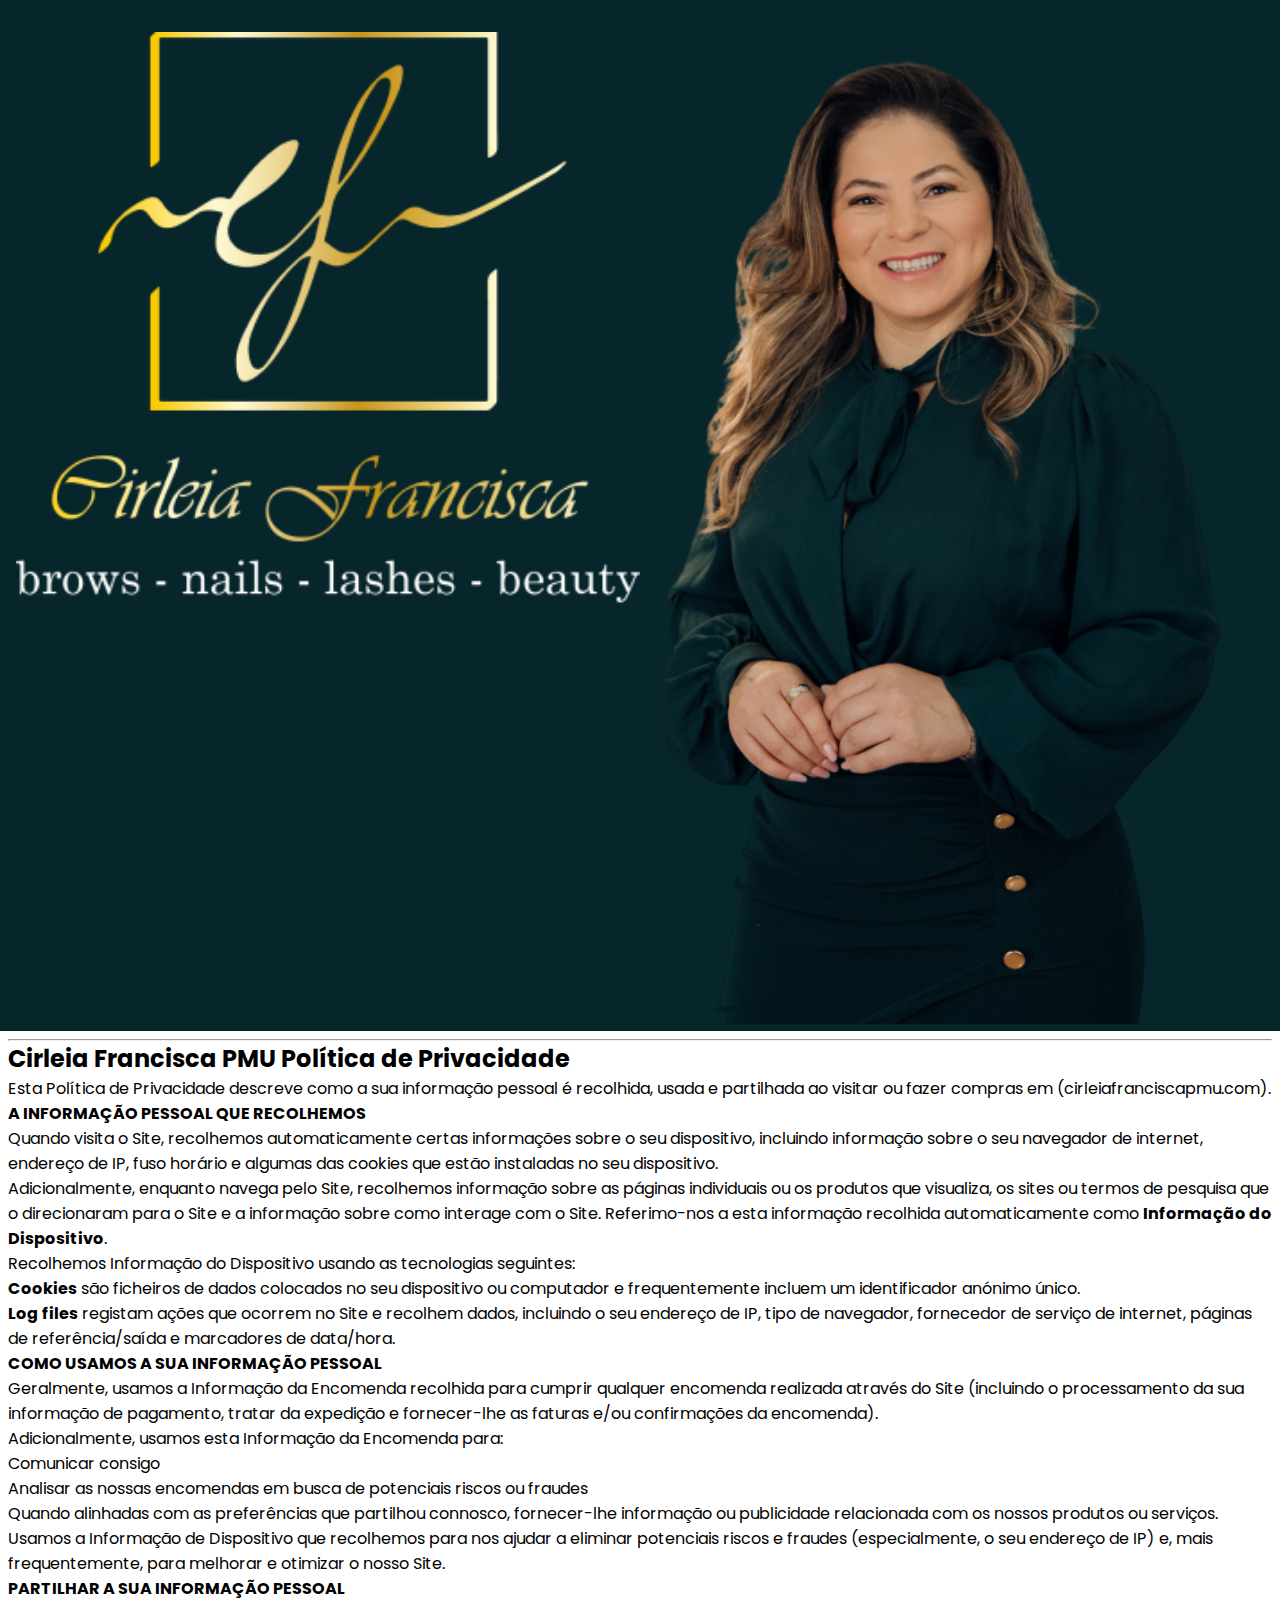
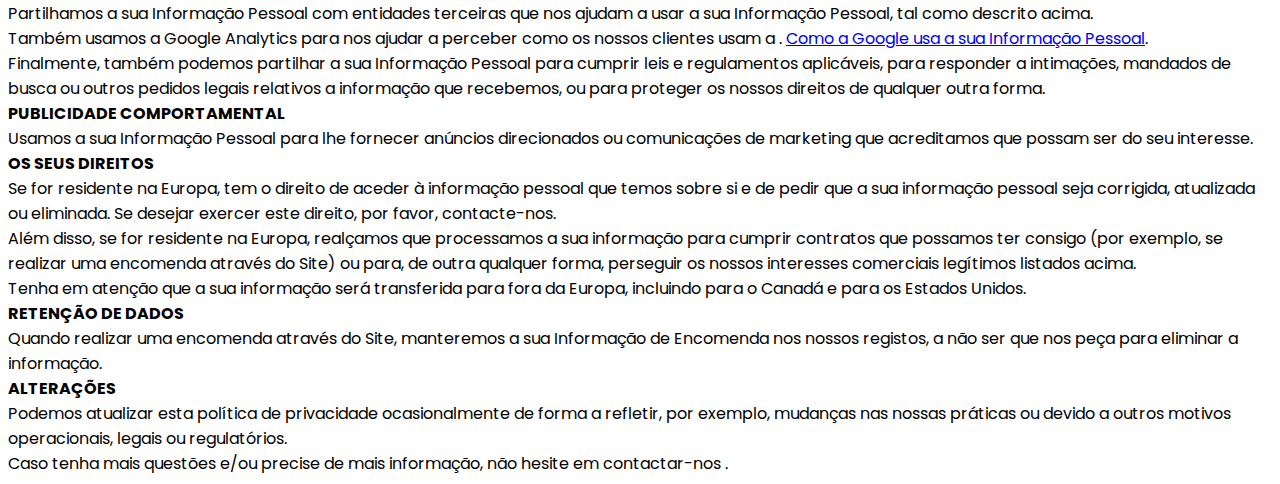
<file: privacy.html>
<!DOCTYPE html>
<html lang="pt-PT">
<head>
    <meta charset="UTF-8">
    <meta name="viewport" content="width=device-width, initial-scale=1.0">
    <title>Cirleia Francisca PMU</title>
    <link rel="stylesheet" href="styles/styles.css">
    <link rel="icon" href="images/roundPicture150x150.png" sizes="32x32"><link href="https://cdn.jsdelivr.net/npm/bootstrap@5.3.2/dist/css/bootstrap.min.css" rel="stylesheet" integrity="sha384-T3c6CoIi6uLrA9TneNEoa7RxnatzjcDSCmG1MXxSR1GAsXEV/Dwwykc2MPK8M2HN" crossorigin="anonymous">
</head>
<body>
    <div class="privacy-container">
        <div class="privacy">
            <div class="privacy-logo">
                <img src="assets/logoVertical.png" alt="Cirleia Francisca PMU Logo" id="logo">
            </div>
            <div class="privacy-hero">
                <img src="assets/heroImg.png" alt="Foto de Cirleia Francisca" id="hero">
            </div>
        </div>
        <div class="privacy-content">
            <hr>
         <h2>Cirleia Francisca PMU Política de Privacidade</h2>
         <p>Esta Política de Privacidade descreve como a sua informação pessoal é recolhida, usada e partilhada ao visitar ou fazer compras em (cirleiafranciscapmu.com).</p> 
         <p><strong>A INFORMAÇÃO PESSOAL QUE RECOLHEMOS</strong></p>
         <p>Quando visita o Site, recolhemos automaticamente certas informações sobre o seu dispositivo, incluindo informação sobre o seu navegador de internet, endereço de IP, fuso horário e algumas das cookies que estão instaladas no seu dispositivo.</p>
         
         <p>Adicionalmente, enquanto navega pelo Site, recolhemos informação sobre as páginas individuais ou os produtos que visualiza, os sites ou termos de pesquisa que o direcionaram para o Site e a informação sobre como interage com o Site. Referimo-nos a esta informação recolhida automaticamente como <strong>Informação do Dispositivo</strong>.</p>
         
         <p>Recolhemos Informação do Dispositivo usando as tecnologias seguintes:</p>
         <ul>
            <li><p><strong>Cookies</strong> são ficheiros de dados colocados no seu dispositivo ou computador e frequentemente incluem um identificador anónimo único.</p> </li>
            <li><p><strong>Log files</strong> registam ações que ocorrem no Site e recolhem dados, incluindo o seu endereço de IP, tipo de navegador, fornecedor de serviço de internet, páginas de referência/saída e marcadores de data/hora.</p>
            </li>
        </ul>
        <p><strong>COMO USAMOS A SUA INFORMAÇÃO PESSOAL</strong></p> <p>Geralmente, usamos a Informação da Encomenda recolhida para cumprir qualquer encomenda realizada através do Site (incluindo o processamento da sua informação de pagamento, tratar da expedição e fornecer-lhe as faturas e/ou confirmações da encomenda).</p> <p>Adicionalmente, usamos esta Informação da Encomenda para:</p> <ul> <li>Comunicar consigo</li> <li>Analisar as nossas encomendas em busca de potenciais riscos ou fraudes</li> <li>Quando alinhadas com as preferências que partilhou connosco, fornecer-lhe informação ou publicidade relacionada com os nossos produtos ou serviços.</li> </ul> <p>Usamos a Informação de Dispositivo que recolhemos para nos ajudar a eliminar potenciais riscos e fraudes (especialmente, o seu endereço de IP) e, mais frequentemente, para melhorar e otimizar o nosso Site.</p> <p><strong>PARTILHAR A SUA INFORMAÇÃO PESSOAL</strong></p> <p>Partilhamos a sua Informação Pessoal com entidades terceiras que nos ajudam a usar a sua Informação Pessoal, tal como descrito acima.</p> <p>Também usamos a Google Analytics para nos ajudar a perceber como os nossos clientes usam a . <a href="https://www.google.com/intl/en/policies/privacy/" rel="nofollow" target="_blank">Como a Google usa a sua Informação Pessoal</a>.</p> <p>Finalmente, também podemos partilhar a sua Informação Pessoal para cumprir leis e regulamentos aplicáveis, para responder a intimações, mandados de busca ou outros pedidos legais relativos a informação que recebemos, ou para proteger os nossos direitos de qualquer outra forma.</p> <p><strong>PUBLICIDADE COMPORTAMENTAL</strong></p> <p>Usamos a sua Informação Pessoal para lhe fornecer anúncios direcionados ou comunicações de marketing que acreditamos que possam ser do seu interesse.</p>
            
            <p><strong>OS SEUS DIREITOS</strong></p>
            
            <p>Se for residente na Europa, tem o direito de aceder à informação pessoal que temos sobre si e de pedir que a sua informação pessoal seja corrigida, atualizada ou eliminada. Se desejar exercer este direito, por favor, contacte-nos.</p>
            
            <p>Além disso, se for residente na Europa, realçamos que processamos a sua informação para cumprir contratos que possamos ter consigo (por exemplo, se realizar uma encomenda através do Site) ou para, de outra qualquer forma, perseguir os nossos interesses comerciais legítimos listados acima.</p>
            <p>Tenha em atenção que a sua informação será transferida para fora da Europa, incluindo para o Canadá e para os Estados Unidos.</p>
            
            <p><strong>RETENÇÃO DE DADOS</strong></p> <p>Quando realizar uma encomenda através do Site, manteremos a sua Informação de Encomenda nos nossos registos, a não ser que nos peça para eliminar a informação.</p>
            
            <p><strong>ALTERAÇÕES</strong></p> <p>Podemos atualizar esta política de privacidade ocasionalmente de forma a refletir, por exemplo, mudanças nas nossas práticas ou devido a outros motivos operacionais, legais ou regulatórios.</p> <p>Caso tenha mais questões e/ou precise de mais informação, não hesite em contactar-nos <strong></strong>.</p> 
    </div>
        </div>
        
</body>
</html>
</file>
<file: styles/styles.css>
@import url('https://fonts.googleapis.com/css2?family=Poppins:ital,wght@0,100;0,200;0,300;0,400;0,500;0,600;0,700;0,800;0,900;1,100;1,200;1,300;1,400;1,500;1,600;1,700;1,800;1,900&display=swap');

:root {
    --primary: #07262B;
    --secondary: #C8A353;
    --tertiary: #D7C9C2;
}

* {
    margin: 0;
    padding: 0;
    box-sizing: border-box;
    font-family: "Poppins", serif;
}

html, body {
    scroll-behavior: smooth;
}

.container {
    width: 100%;
    margin: auto;
    position: relative;
}

.spacer {
    height: 2rem;
    width: 100%;
    background: var(--secondary);
    position: relative;
}

header {
    background: var(--primary);
    padding: .5rem 2rem;
}

header img {
    width: 33%;
    height: auto;
}

.hero {
    background: var(--tertiary);
    display: flex;
    justify-content: space-between;
    
    height: 80vh;

    padding: 0 2rem;
    overflow: hidden;
}

.hero h1 {
    font-size: 3rem;
    font-weight: bold;
    color: var(--primary);
    line-height: 100%;

    margin: 1rem 0;
}

.hero .hero-text .hero-subtext {
    font-weight: 300;
    font-size: 2rem;
    color: var(--primary);

    margin-bottom: 2rem;
}

.hero .hero-btn {
    background: var(--primary);
    color: white;

    border-radius: 45px;
    height: 2.5rem;
    width: 10rem;

    font-weight: 300;
    font-size: 1.2rem;
    border: none;
    
    cursor: pointer;
}

.hero img {
    height: 80vh;
}

/* SUBTEXT SECTION */

.sub-text {
    background: var(--secondary);
    padding: 2rem 0;
}

.sub-text .sub-text-header {
    text-align: center;
    font-size: 2rem;
    font-weight: 600;
    color: white;
    
    width: 40rem;
    margin: auto;
}

.sub-text p {
    width: 40rem;
    text-align: center;
    margin: auto;
    color: white;
    
    font-weight: 200;
    margin-top: 2rem;
}

/* SERVICES SECTION */

.services {
    width: 100%;
    background: var(--tertiary);
    padding: 2rem;
}

.sub-header {
    font-size: 2rem;
    color: var(--primary);
    margin-bottom: 1rem;

    font-weight: 500;
}

.services-content {
    display: flex;
    flex-wrap: wrap;
    gap: 1rem;
}

.services-content .row {
    display: flex;
    flex-wrap: wrap;
    gap: 1rem;
    margin-bottom: 2rem;
}

.services-card {
    width: 20vw;
}

.services-card img {
    width: 20vw;
}

.services-card-text {
    height: 6.5rem;
    background: var(--primary);
    padding: .5rem;

    color: white;
    font-weight: 200;
    font-size: 1rem;
    text-align: center;
    
    display: flex;
    justify-content: center;
    align-items: center;

    border-radius: 20px;
}

/* COURSES SECTION */

.courses {
    background: var(--primary);
    padding: 2rem;
    height: 80vh;
    overflow: hidden;
}

.courses .courses-content {
    display: flex;
}

.courses .sub-header {
    color: white;
    text-align: center;
    z-index: 999;
}

.courses .sub-title {
    color: white;
    font-size: 2rem;
    font-weight: 200;
    margin-bottom: 1rem;
}

.courses .courses-content {
    display: flex;
    justify-content: space-between;
}

.courses .courses-content .courses-btn {
    width: 20rem;
    height: 3rem;
    background: white;

    color: var(--primary);
    font-size: 1.2rem;

    border-radius: 25px;

    display: flex;
    justify-content: center;
    align-items: center;

    text-align: center;
    margin-bottom: 1rem;
}

.courses .courses-hero-img img {
    width: 100%;
    height: 60vh;
}

/* FEEDBACKS SECTION */

.feedbacks {
    background: var(--tertiary);
    padding: 2rem;
}

.feedbacks-content {
    display: flex;
    justify-content: space-between;
    color: white;
    gap: 1rem;
}

.feedbacks-card {
    display: flex;
    flex-direction: column;
    align-items: center;

    background: var(--primary);
    border-radius: 30px;
    padding: 1rem;
}

.feedbacks-card-img {
    width: 100px;
    height: auto;
}

.feedbacks-card-img img {
    width: 100%;
    height: auto;
}

.feedbacks-card-stars {
    text-align: center;
    color: white;
}

.feedbacks-card-text {
    width: 100%;
    font-size: .9rem;
    font-weight: 300;
    text-align: justify;
    color: white;
}

/* PRIZES SECTION */

.prizes {
    width: 100%;
    height: 150px;

    background: var(--primary);
}


/* CONTACTS SECTION */

.contacts {
    width: 100%;
    padding: 2rem;
    background: var(--tertiary);
}

.contacts-content {
    display: flex;
    justify-content: space-between;
}
.contatcts-left-bar {
    color: var(--primary);
}

.contacts a, .contacts a:visited {
    text-decoration: none;
    color: var(--primary);
}

/* MAP SECTION */

.map {
    width: 100%;
}

/* PREFOTER SECTION */

.prefooter {
    display: flex;
    justify-content: space-between;

    background: var(--tertiary);
    color: var(--primary);
    font-weight: 300;

    padding: 1rem;
}

.prefooter a {
    color: var(--primary);
    text-decoration: none;
}

.prefooter a:visited {
    color: var(--primary);
}

/* FOOTER SECTION */

footer {
    width: 100%;
    min-height: 80px;
    display: flex;
    justify-content: space-between;
    align-items: center;
    padding: 1rem;

    background: var(--primary);
    
    color: white;
    font-weight: 300;
}

footer img {
    height: 50px;
}

.hide {
    display: none;
}

/* PRIVACY PAGE */

.privacy-container {
    width: 100%;
}

.privacy {
    display: flex;
    width: 100%;
    height: 50%;
    padding: 2rem 1rem 0 1rem;

    background: var(--primary);
    overflow: hidden;
}

.privacy-logo {
    width: 50%;
}

.privacy-hero {
    width: 50%;
}

.privacy-hero img, .privacy-logo img {
    width: 100%;
}

.privacy-content {
    width: 100%;
    padding: .5rem;
}
</file>
